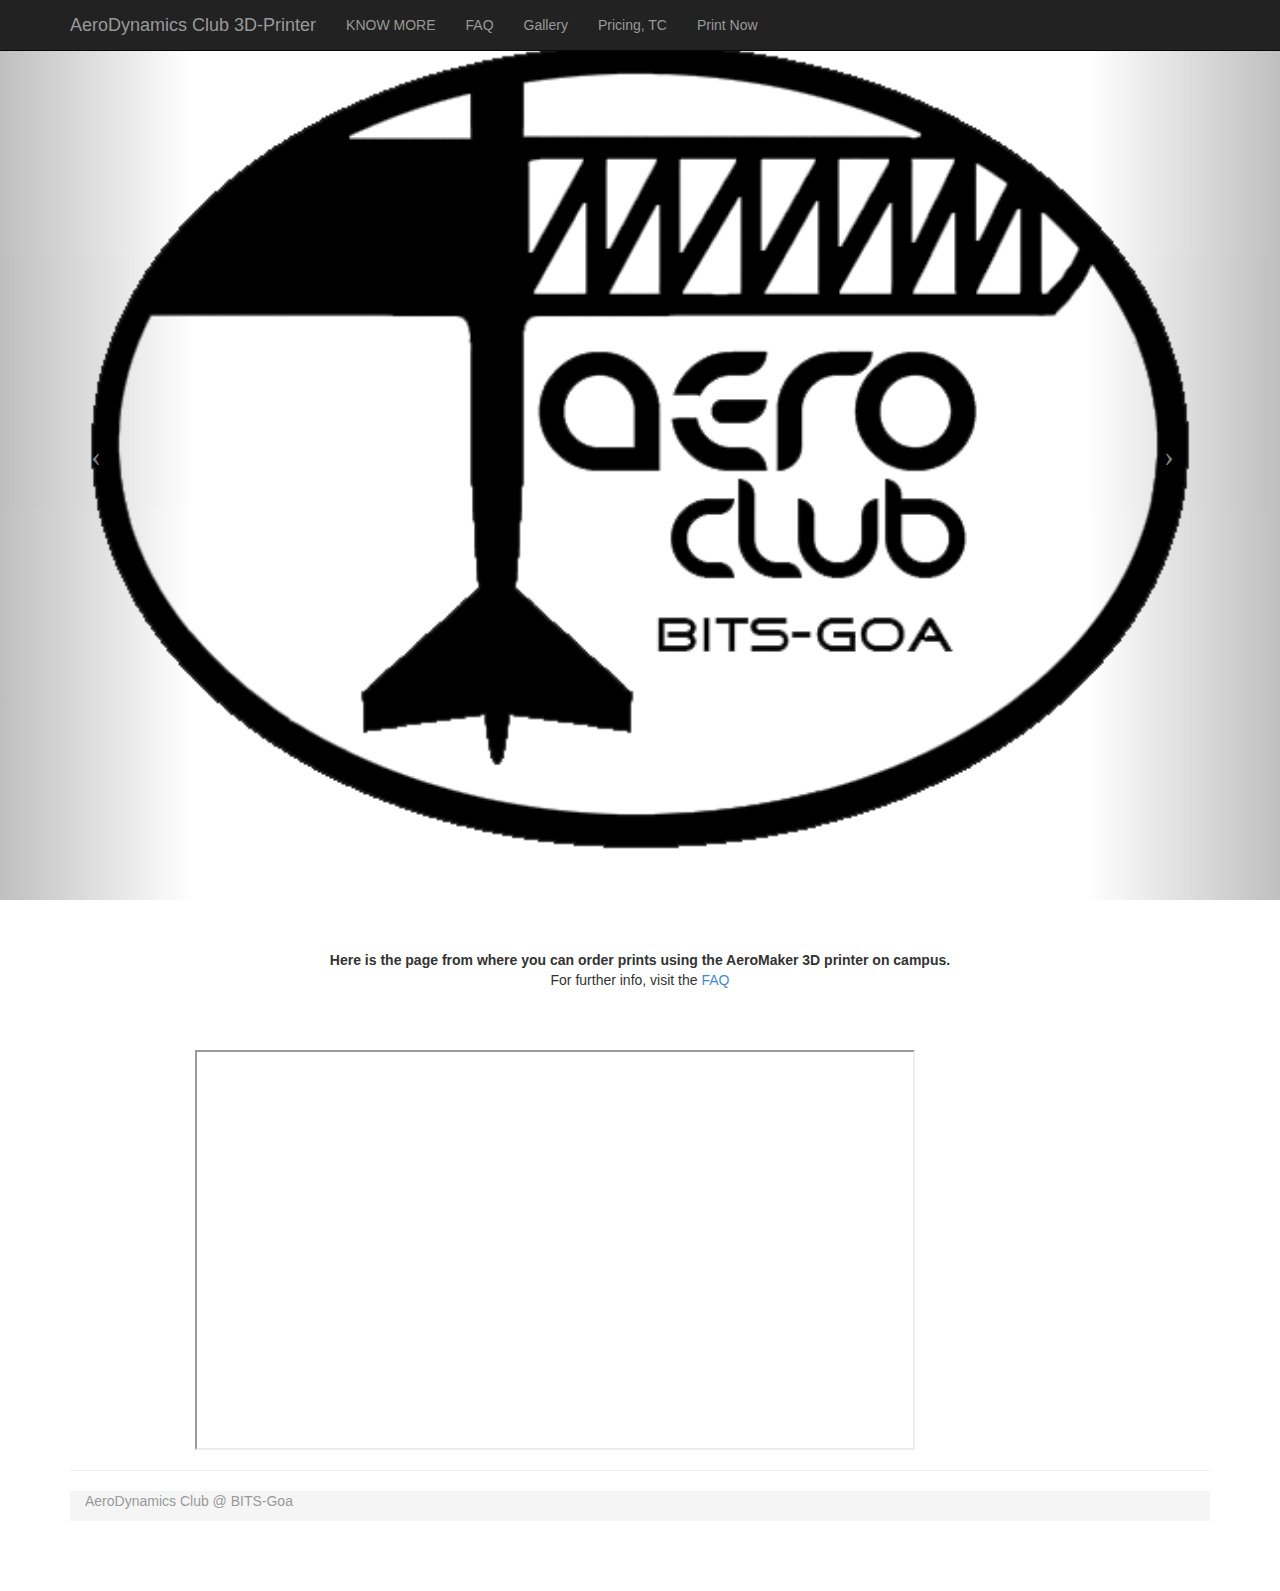
<file: index.html>
<!DOCTYPE html>
<html lang="en">

<head>
    <meta charset="utf-8">
    <meta name="viewport" content="width=device-width, initial-scale=1.0">
    <meta name="description" content="">
    <meta name="author" content="">
    <title>AeroDynamics Club 3D Printer</title>
    <link href="css/bootstrap.css" rel="stylesheet">
    <link href="css/style.css" rel="stylesheet">

</head>

<body>

    <nav class="navbar navbar-fixed-top navbar-inverse" role="navigation">
        <div class="container">
            <div class="navbar-header">
                <button type="button" class="navbar-toggle" data-toggle="collapse" data-target=".navbar-ex1-collapse">
                    <span class="sr-only">Toggle navigation</span>
                    <span class="icon-bar"></span>
                    <span class="icon-bar"></span>
                    <span class="icon-bar"></span>
                </button>
                <a class="navbar-brand" href="index.html">AeroDynamics Club 3D-Printer</a>
            </div>

            
            <div class="collapse navbar-collapse navbar-ex1-collapse">
                <ul class="nav navbar-nav">
                    <li><a href="know_more.html">KNOW MORE</a>
                    </li>
                    <li><a href="faqs.html">FAQ</a>
                    </li>
                    <li><a href="gallery.html">Gallery</a>
                    </li>
                    <li><a href="pricing.html">Pricing, TC</a>
                    </li>
                    <li><a href="print.html">Print Now</a>
                    </li>
                </ul>
            </div>
            
        </div>
        
    </nav>

    <div id="myCarousel" class="carousel slide">
        
        <ol class="carousel-indicators">
            <li data-target="#myCarousel" data-slide-to="0" class="active"></li>
            <li data-target="#myCarousel" data-slide-to="1"></li>
            <li data-target="#myCarousel" data-slide-to="2"></li>
        </ol>

        
        <div class="carousel-inner">
            <div class="item active">
                <div class="fill" style="background-image:url('aero.png');">
                </div>
                <div class="carousel-caption">
                    <h1></h1>
                </div>
            </div>
            <div class="item">
                <div class="fill" style="background-image:url('');"></div>
                <div class="carousel-caption">
                    <h1></h1>
                </div>
            </div>
            <div class="item">
                <div class="fill" style="background-image:url('');"></div>
                <div class="carousel-caption">
                    <h1>Caption 3</h1>
                </div>
            </div>
        </div>

        
        <a class="left carousel-control" href="#myCarousel" data-slide="prev">
            <span class="icon-prev"></span>
        </a>
        <a class="right carousel-control" href="#myCarousel" data-slide="next">
            <span class="icon-next"></span>
        </a>
    </div>

    <div class="container">

        <div class="row section">
            <!-- <div class="col-lg-12"> -->
                <div class="row clearfix">
        <div class="col-md-12 column shifter">
            <dl>
                <dt>
                    Here is the page from where you can order prints using the AeroMaker 3D printer on campus.
                </dt>
                <dd>For further info, visit the <a href="faqs.html">FAQ</a></dd>
                
            </dl>
        </div>
            
                <iframe width="720" height="400" align="left" id="if" marginwidth="200" src="//www.youtube.com/embed/TJ79wcu8hVU">
                </iframe>
<!--                 <iframe width="560" height="315" src="//www.youtube.com/embed/TJ79wcu8hVU" frameborder="0" allowfullscreen></ -->

            </div>
        <!-- </div> -->

        <hr>

        <footer>
            <div class="row">
                <div class="col-lg-12 text-muted">
                    <p>AeroDynamics Club @ BITS-Goa</p>
                </div>
            </div>
        </footer>

    </div>


    
    <script src="js/jquery-1.10.2.js"></script>
    <script src="js/bootstrap.js"></script>

    
    <script>
    $('.carousel').carousel({
        interval: 5000 //changes the speed
    })
    </script>
</body>

</html>
</file>
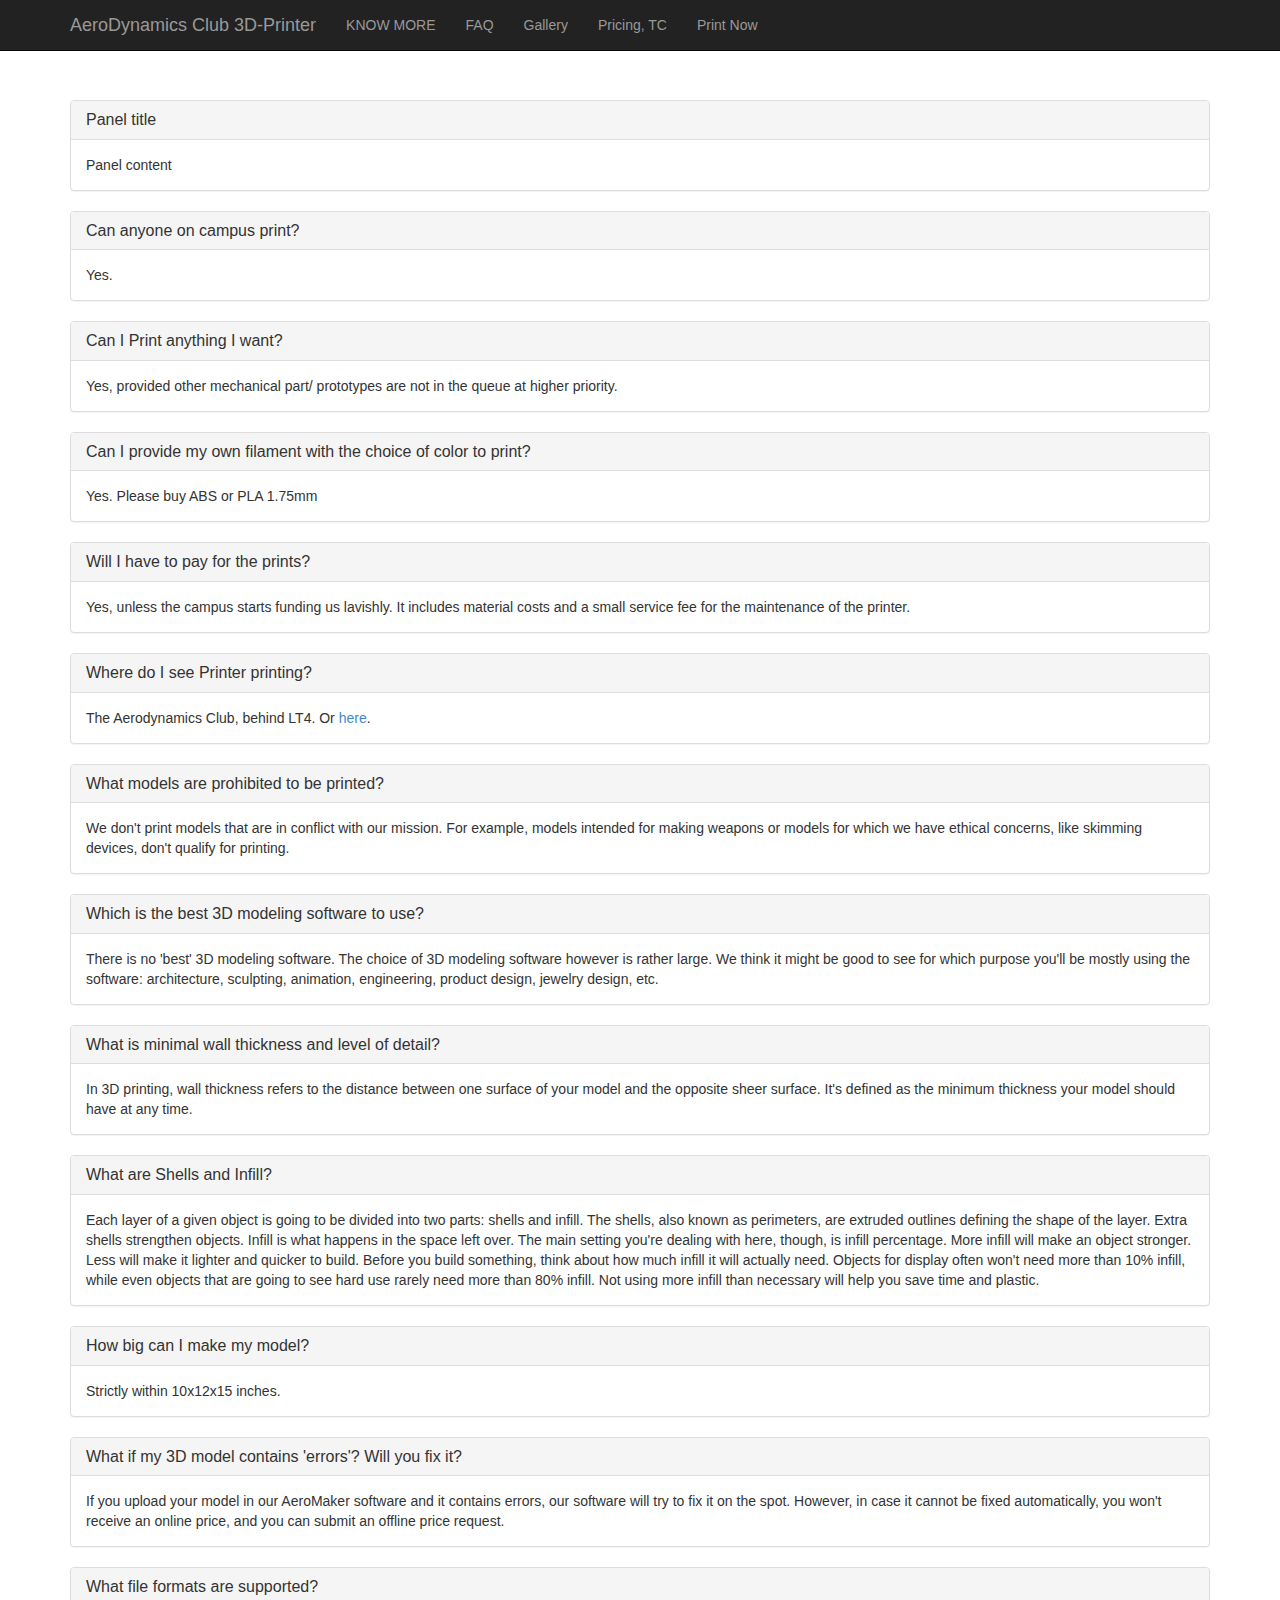
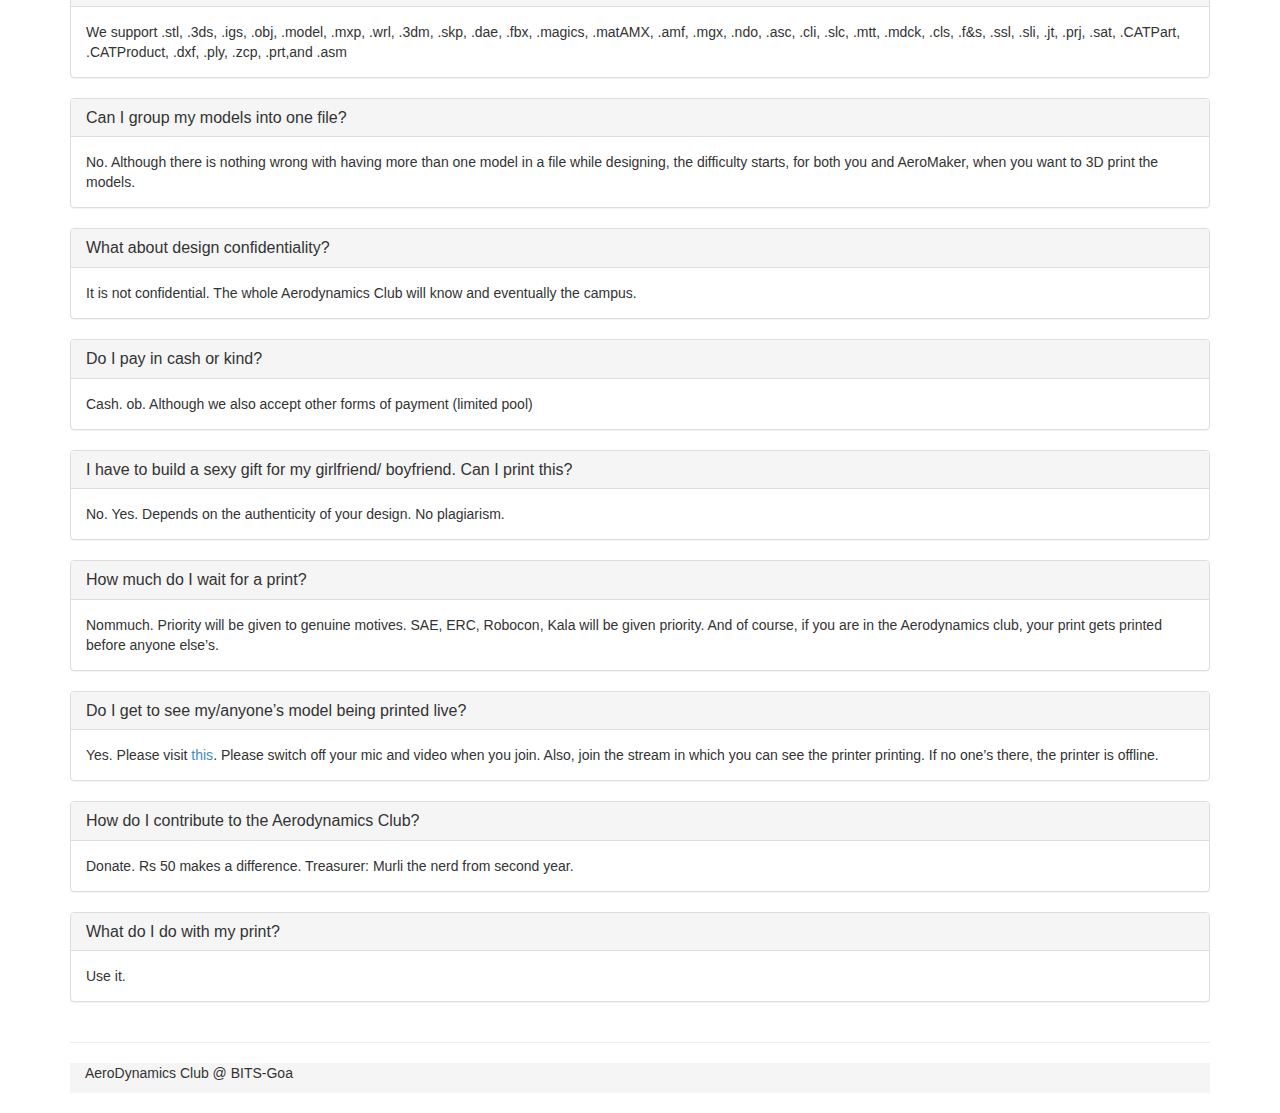
<file: faqs.html>
<!DOCTYPE html>
<html lang="en">

<head>
    <meta charset="utf-8">
    <meta name="viewport" content="width=device-width, initial-scale=1.0">
    <meta name="description" content="">
    <meta name="author" content="">
    <title>AeroDynamics Club 3D Printer</title>
    <link href="css/bootstrap.css" rel="stylesheet">
    <style type="text/css">

        body {
          margin-top: 100px;
        }

       footer {
          margin: 20px 0;
          background-color: #f5f5f5;
          padding-left: 15px;
          padding-right: 15px;
        }
    </style>
</head>

<body>

    <nav class="navbar navbar-fixed-top navbar-inverse" role="navigation">
        <div class="container">
            <div class="navbar-header">
                <button type="button" class="navbar-toggle" data-toggle="collapse" data-target=".navbar-ex1-collapse">
                    <span class="sr-only">Toggle navigation</span>
                    <span class="icon-bar"></span>
                    <span class="icon-bar"></span>
                    <span class="icon-bar"></span>
                </button>
                <a class="navbar-brand" href="index.html">AeroDynamics Club 3D-Printer</a>
            </div>

            
            <div class="collapse navbar-collapse navbar-ex1-collapse">
                <ul class="nav navbar-nav">
                    <li><a href="know.html">KNOW MORE</a>
                    </li>
                    <li><a href="faqs.html">FAQ</a>
                    </li>
                    <li><a href="gallery.html">Gallery</a>
                    </li>
                    <li><a href="pricing.html">Pricing, TC</a>
                    </li>
                    <li><a href="print.html">Print Now</a>
                    </li>
                </ul>
            </div>
            
        </div>
        
    </nav>

    <div class="container">

        <div class="row clearfix">
        <div class="col-md-12 column">
            <div class="panel panel-default">
                <div class="panel-heading">
                    <h3 class="panel-title">
                        Panel title
                    </h3>
                </div>
                <div class="panel-body">
                    Panel content
                </div>
            </div>
        </div>
    </div>


    <div class="row clearfix">
        <div class="col-md-12 column">
            <div class="panel panel-default">
                <div class="panel-heading">
                    <h3 class="panel-title">
                        Can anyone on campus print?
                    </h3>
                </div>
                <div class="panel-body">
                    Yes.
                </div>
            </div>
        </div>
    </div>
        
    <div class="row clearfix">
        <div class="col-md-12 column">
            <div class="panel panel-default">
                <div class="panel-heading">
                    <h3 class="panel-title">
                        Can I Print anything I want?
                    </h3>
                </div>
                <div class="panel-body">
                    Yes, provided other mechanical part/ prototypes are not in the queue at higher priority.
                </div>
            </div>
        </div>
    </div>


    <div class="row clearfix">
        <div class="col-md-12 column">
            <div class="panel panel-default">
                <div class="panel-heading">
                    <h3 class="panel-title">
                       Can I provide my own filament with the choice of color to print?
                    </h3>
                </div>
                <div class="panel-body">
                   Yes. Please buy ABS or PLA 1.75mm
                </div>
            </div>
        </div>
    </div>

    <div class="row clearfix">
        <div class="col-md-12 column">
            <div class="panel panel-default">
                <div class="panel-heading">
                    <h3 class="panel-title">
                       Will I have to pay for the prints?
                    </h3>
                </div>
                <div class="panel-body">
                   Yes, unless the campus starts funding us lavishly. It includes material costs and a small service fee for the maintenance of the printer.
                </div>
            </div>
        </div>
    </div>

    <div class="row clearfix">
        <div class="col-md-12 column">
            <div class="panel panel-default">
                <div class="panel-heading">
                    <h3 class="panel-title">
                       Where do I see Printer printing?
                    </h3>
                </div>
                <div class="panel-body">
                   The Aerodynamics Club, behind LT4. Or <a href="http://goo.gl/L80bYF">here</a>.
                </div>
            </div>
        </div>
    </div>

    <div class="row clearfix">
        <div class="col-md-12 column">
            <div class="panel panel-default">
                <div class="panel-heading">
                    <h3 class="panel-title">
                       What models are prohibited to be printed?
                    </h3>
                </div>
                <div class="panel-body">
                   We don't print models that are in conflict with our mission. For example, models intended for making weapons or models for which we have ethical concerns, like skimming devices, don't qualify for printing.
                </div>
            </div>
        </div>
    </div>

    <div class="row clearfix">
        <div class="col-md-12 column">
            <div class="panel panel-default">
                <div class="panel-heading">
                    <h3 class="panel-title">
                       Which is the best 3D modeling software to use?
                    </h3>
                </div>
                <div class="panel-body">
                   There is no 'best' 3D modeling software. The choice of 3D modeling software however is rather large. We think it might be good to see for which purpose you'll be mostly using the software: architecture, sculpting, animation, engineering, product design, jewelry design, etc.
                </div>
            </div>
        </div>
    </div>

    <div class="row clearfix">
        <div class="col-md-12 column">
            <div class="panel panel-default">
                <div class="panel-heading">
                    <h3 class="panel-title">
                       What is minimal wall thickness and level of detail?
                    </h3>
                </div>
                <div class="panel-body">
                   In 3D printing, wall thickness refers to the distance between one surface of your model and the opposite sheer surface. It's defined as the minimum thickness your model should have at any time.
                </div>
            </div>
        </div>
    </div>

    <div class="row clearfix">
        <div class="col-md-12 column">
            <div class="panel panel-default">
                <div class="panel-heading">
                    <h3 class="panel-title">
                       What are Shells and Infill?
                    </h3>
                </div>
                <div class="panel-body">
                   Each layer of a given object is going to be divided into two parts: shells and infill. The shells, also known as perimeters, are extruded outlines defining the shape of the layer. Extra shells strengthen objects. Infill is what happens in the space left over. The main setting you're dealing with here, though, is infill percentage. More infill will make an object stronger. Less will make it lighter and quicker to build. Before you build something, think about how much infill it will actually need. Objects for display often won't need more than 10% infill, while even objects that are going to see hard use rarely need more than 80% infill. Not using more infill than necessary will help you save time and plastic.
                </div>
            </div>
        </div>
    </div>

    <div class="row clearfix">
        <div class="col-md-12 column">
            <div class="panel panel-default">
                <div class="panel-heading">
                    <h3 class="panel-title">
                       How big can I make my model?
                    </h3>
                </div>
                <div class="panel-body">
                  Strictly within 10x12x15 inches.
                </div>
            </div>
        </div>
    </div>

    <div class="row clearfix">
        <div class="col-md-12 column">
            <div class="panel panel-default">
                <div class="panel-heading">
                    <h3 class="panel-title">
                       What if my 3D model contains 'errors'? Will you fix it?
                    </h3>
                </div>
                <div class="panel-body">
                  If you upload your model in our AeroMaker software and it contains errors, our software will try to fix it on the spot. However, in case it cannot be fixed automatically, you won't receive an online price, and you can submit an offline price request.
                </div>
            </div>
        </div>
    </div>

    <div class="row clearfix">
        <div class="col-md-12 column">
            <div class="panel panel-default">
                <div class="panel-heading">
                    <h3 class="panel-title">
                       What file formats are supported?
                    </h3>
                </div>
                <div class="panel-body">
                  We support .stl, .3ds, .igs, .obj, .model, .mxp, .wrl, .3dm, .skp, .dae, .fbx, .magics, .matAMX, .amf, .mgx, .ndo, .asc, .cli, .slc, .mtt, .mdck, .cls, .f&s, .ssl, .sli, .jt, .prj, .sat, .CATPart, .CATProduct, .dxf, .ply, .zcp, .prt,and .asm
                </div>
            </div>
        </div>
    </div>

    <div class="row clearfix">
        <div class="col-md-12 column">
            <div class="panel panel-default">
                <div class="panel-heading">
                    <h3 class="panel-title">
                       Can I group my models into one file?
                    </h3>
                </div>
                <div class="panel-body">
                  No. Although there is nothing wrong with having more than one model in a file while designing, the difficulty starts, for both you and AeroMaker, when you want to 3D print the models.
                </div>
            </div>
        </div>
    </div>

    <div class="row clearfix">
        <div class="col-md-12 column">
            <div class="panel panel-default">
                <div class="panel-heading">
                    <h3 class="panel-title">
                       What about design confidentiality?
                    </h3>
                </div>
                <div class="panel-body">
                  It is not confidential. The whole Aerodynamics Club will know and eventually the campus.
                </div>
            </div>
        </div>
    </div>


    <div class="row clearfix">
        <div class="col-md-12 column">
            <div class="panel panel-default">
                <div class="panel-heading">
                    <h3 class="panel-title">
                       Do I pay in cash or kind?
                    </h3>
                </div>
                <div class="panel-body">
                  Cash. ob. Although we also accept other forms of payment (limited pool)
                </div>
            </div>
        </div>
    </div>


    <div class="row clearfix">
        <div class="col-md-12 column">
            <div class="panel panel-default">
                <div class="panel-heading">
                    <h3 class="panel-title">
                       I have to build a sexy gift for my girlfriend/ boyfriend. Can I print this?
                    </h3>
                </div>
                <div class="panel-body">
                 No. Yes. Depends on the authenticity of your design. No plagiarism.
                </div>
            </div>
        </div>
    </div>


    <div class="row clearfix">
        <div class="col-md-12 column">
            <div class="panel panel-default">
                <div class="panel-heading">
                    <h3 class="panel-title">
                       How much do I wait for a print?
                    </h3>
                </div>
                <div class="panel-body">
                  Nommuch. Priority will be given to genuine motives. SAE, ERC, Robocon, Kala will be given priority. And of course, if you are in the Aerodynamics club, your print gets printed before anyone else’s.
                </div>
            </div>
        </div>
    </div>

    <div class="row clearfix">
        <div class="col-md-12 column">
            <div class="panel panel-default">
                <div class="panel-heading">
                    <h3 class="panel-title">
                       Do I get to see my/anyone’s model being printed live?
                    </h3>
                </div>
                <div class="panel-body">
                  Yes. Please visit <a href="http://goo.gl/L80bYF">this</a>. Please switch off your mic and video when you join. Also, join the stream in which you can see the printer printing. If no one’s there, the printer is offline.
                </div>
            </div>
        </div>
    </div>

    <div class="row clearfix">
        <div class="col-md-12 column">
            <div class="panel panel-default">
                <div class="panel-heading">
                    <h3 class="panel-title">
                       How do I contribute to the Aerodynamics Club?
                    </h3>
                </div>
                <div class="panel-body">
                  Donate. Rs 50 makes a difference. Treasurer: Murli the nerd from second year.
                </div>
            </div>
        </div>
    </div>

    <div class="row clearfix">
        <div class="col-md-12 column">
            <div class="panel panel-default">
                <div class="panel-heading">
                    <h3 class="panel-title">
                       What do I do with my print?
                    </h3>
                </div>
                <div class="panel-body">
                  Use it.
                </div>
            </div>
        </div>
    </div>
        <hr>

        <footer>
            <div class="row">
                <div class="col-lg-12">
                    <p>AeroDynamics Club @ BITS-Goa</p>
                </div>
            </div>
        </footer>

    </div>
    
    
    <script src="js/jquery-1.10.2.js"></script>
    <script src="js/bootstrap.js"></script>
</body>

</html>
</file>
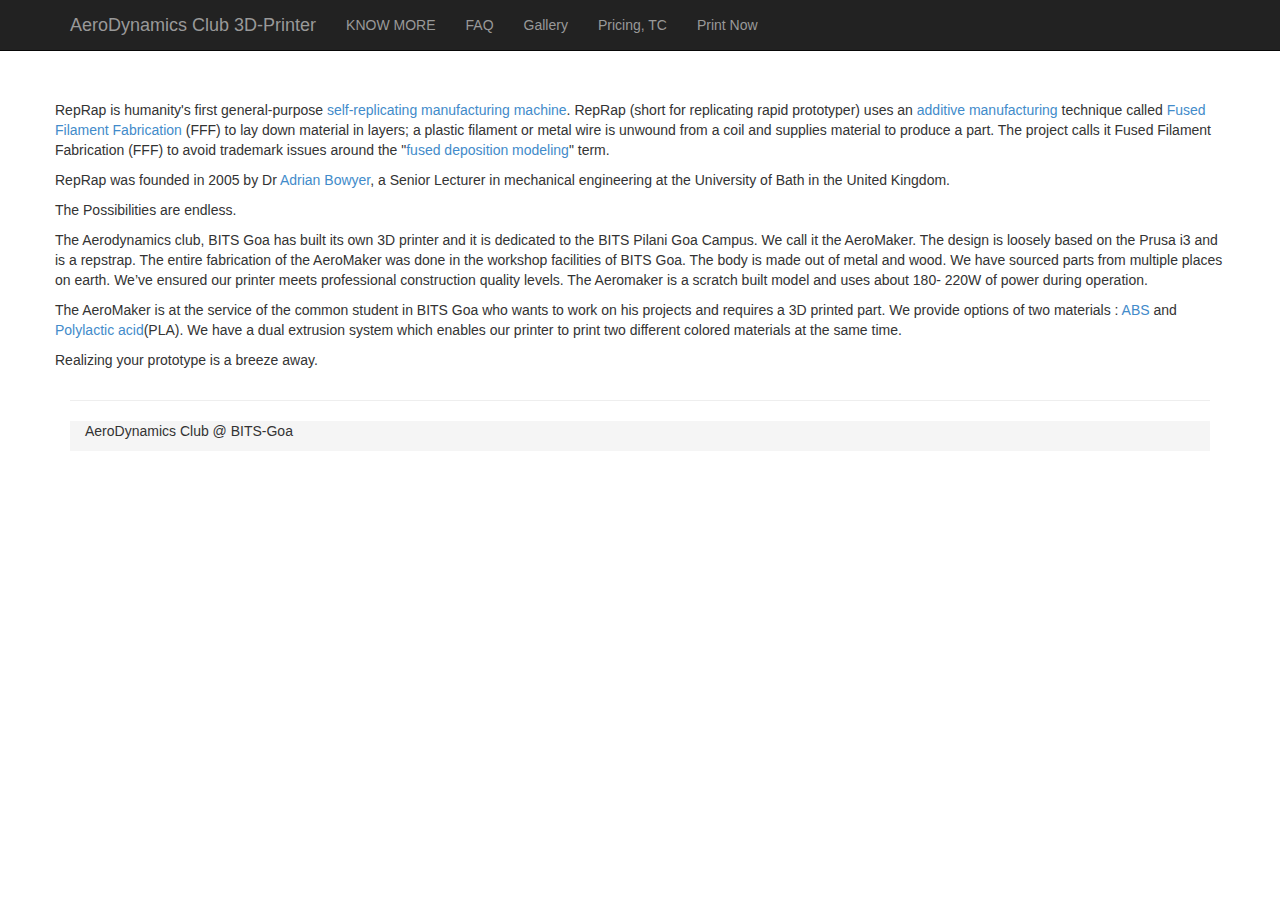
<file: know_more.html>
<!DOCTYPE html>
<html lang="en">

<head>
    <meta charset="utf-8">
    <meta name="viewport" content="width=device-width, initial-scale=1.0">
    <meta name="description" content="">
    <meta name="author" content="">
    <title>AeroDynamics Club 3D Printer</title>
    <link href="css/bootstrap.css" rel="stylesheet">
    <style type="text/css">

       body {
        margin-top: 100px;
        }

       footer {
          margin: 20px 0;
          background-color: #f5f5f5;
          padding-left: 15px;
          padding-right: 15px;
        }
    </style>
</head>

<body>

    <nav class="navbar navbar-fixed-top navbar-inverse" role="navigation">
        <div class="container">
            <div class="navbar-header">
                <button type="button" class="navbar-toggle" data-toggle="collapse" data-target=".navbar-ex1-collapse">
                    <span class="sr-only">Toggle navigation</span>
                    <span class="icon-bar"></span>
                    <span class="icon-bar"></span>
                    <span class="icon-bar"></span>
                </button>
                <a class="navbar-brand" href="index.html">AeroDynamics Club 3D-Printer</a>
            </div>

           
            <div class="collapse navbar-collapse navbar-ex1-collapse">
                <ul class="nav navbar-nav">
                    <li><a href="know_more.html">KNOW MORE</a>
                    </li>
                    <li><a href="faqs.html">FAQ</a>
                    </li>
                    <li><a href="gallery.html">Gallery</a>
                    </li>
                    <li><a href="pricing.html">Pricing, TC</a>
                    </li>
                    <li><a href="print.html">Print Now</a>
                    </li>
                </ul>
            </div>
            
        </div>
        
    </nav>

    <div class="container">

        <div class="row clearfix">
            <p>RepRap is humanity's first general-purpose <a href="http://en.wikipedia.org/wiki/Self-replicating_machine" target="_blank">self-replicating manufacturing machine</a>. RepRap (short for replicating rapid prototyper) uses an <a href="http://en.wikipedia.org/wiki/Additive_manufacturing" target="_blank">additive manufacturing</a> technique called <a href="http://en.wikipedia.org/wiki/Fused_Filament_Fabrication" target="_blank">Fused Filament Fabrication</a> (FFF) to lay down material in layers; a plastic filament or metal wire is unwound from a coil and supplies material to produce a part. The project calls it Fused Filament Fabrication (FFF) to avoid trademark issues around the "<a href="http://en.wikipedia.org/wiki/Fused_deposition_modeling" target="_blank">fused deposition modeling</a>" term.
            </p>
            <p>RepRap was founded in 2005 by Dr <a href="http://en.wikipedia.org/wiki/Adrian_Bowyer" target="_blank">Adrian Bowyer</a>, a Senior Lecturer in mechanical engineering at the University of Bath in the United Kingdom.</p>
            <p>The Possibilities are endless.</p>
            <p>The Aerodynamics club, BITS Goa has built its own 3D printer and it is dedicated to the BITS Pilani Goa Campus. We call it the AeroMaker. The design is loosely based on the Prusa i3 and is a repstrap. The entire fabrication of the AeroMaker was done in the workshop facilities of BITS Goa. The body is made out of metal and wood. We have sourced parts from multiple places on earth. We’ve ensured our printer meets professional construction quality levels. The Aeromaker is a scratch built model and uses about 180- 220W of power during operation.</p>
            <p>The AeroMaker is at the service of the common student in BITS Goa who wants to work on his projects and requires a 3D printed part. We provide options of two materials : <a href="https://en.wikipedia.org/wiki/Acrylonitrile_butadiene_styrene" taget="_blank">ABS</a> and <a href="http://en.wikipedia.org/wiki/Polylactic_acid" target="_blank">Polylactic acid</a>(PLA). We have a dual extrusion system which enables our printer to print two different colored materials at the same time.</p>
            <p>Realizing your prototype is a breeze away.</p>

            



        </div>

        <hr>

        <footer>
            <div class="row">
                <div class="col-lg-12">
                    <p>AeroDynamics Club @ BITS-Goa</p>
                </div>
            </div>
        </footer>

    </div>
    
    
    <script src="js/jquery-1.10.2.js"></script>
    <script src="js/bootstrap.js"></script>
</body>

</html>
</file>
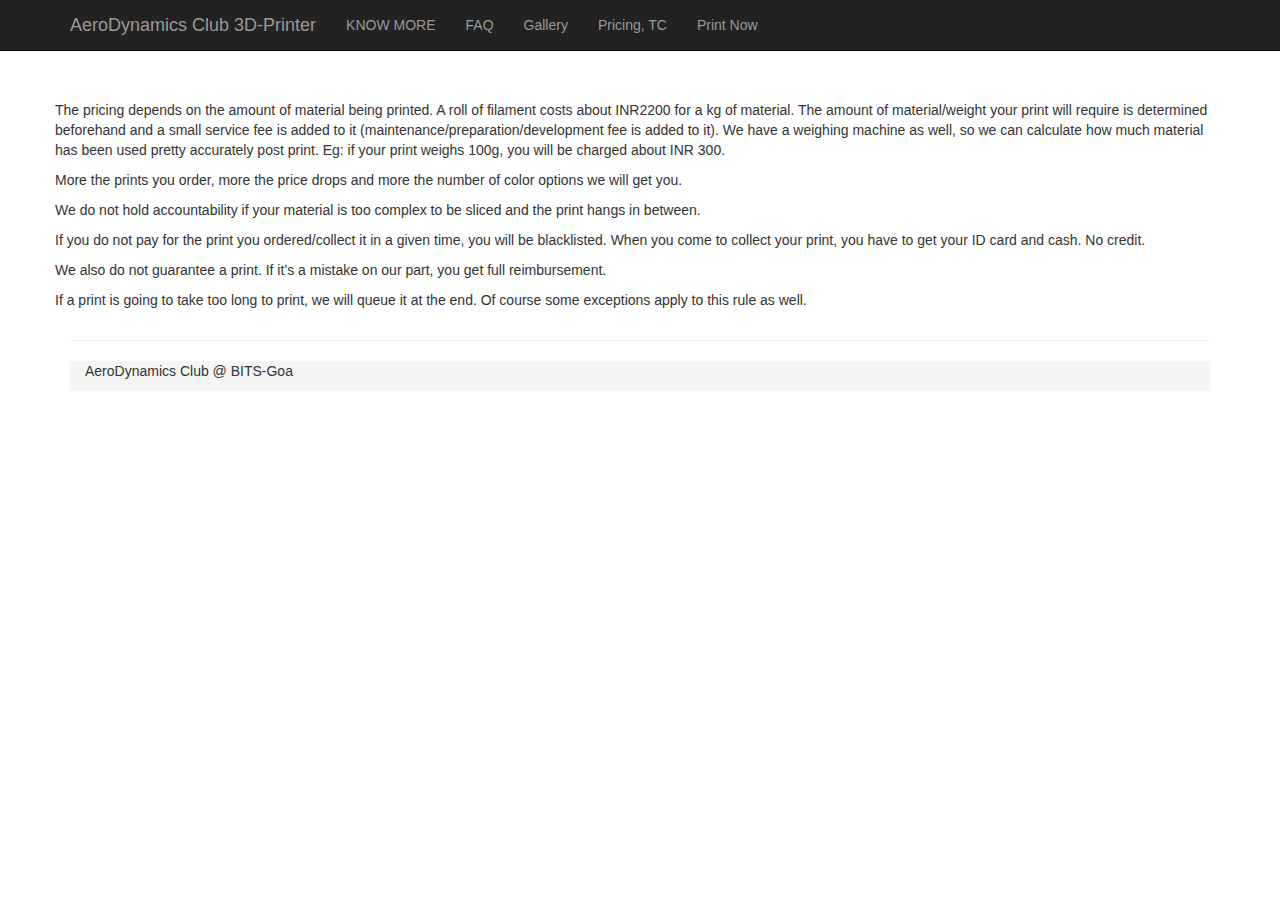
<file: pricing.html>
<!DOCTYPE html>
<html lang="en">

<head>
    <meta charset="utf-8">
    <meta name="viewport" content="width=device-width, initial-scale=1.0">
    <meta name="description" content="">
    <meta name="author" content="">
    <title>AeroDynamics Club 3D Printer</title>
    <link href="css/bootstrap.css" rel="stylesheet">
    <style type="text/css">

        body {
            margin-top: 100px;
        }

       footer {
          margin: 20px 0;
          background-color: #f5f5f5;
          padding-left: 15px;
          padding-right: 15px;
        }
    </style>
</head>

<body>

    <nav class="navbar navbar-fixed-top navbar-inverse" role="navigation">
        <div class="container">
            <div class="navbar-header">
                <button type="button" class="navbar-toggle" data-toggle="collapse" data-target=".navbar-ex1-collapse">
                    <span class="sr-only">Toggle navigation</span>
                    <span class="icon-bar"></span>
                    <span class="icon-bar"></span>
                    <span class="icon-bar"></span>
                </button>
                <a class="navbar-brand" href="index.html">AeroDynamics Club 3D-Printer</a>
            </div>

            
            <div class="collapse navbar-collapse navbar-ex1-collapse">
                <ul class="nav navbar-nav">
                    <li><a href="know_more.html">KNOW MORE</a>
                    </li>
                    <li><a href="faqs.html">FAQ</a>
                    </li>
                    <li><a href="gallery.html">Gallery</a>
                    </li>
                    <li><a href="pricing.html">Pricing, TC</a>
                    </li>
                    <li><a href="print.html">Print Now</a>
                    </li>
                </ul>
            </div>
            
        </div>
        
    </nav>

    <div class="container">
  
        <div class="row clearfix">
        <p>The pricing depends on the amount of material being printed. A roll of filament costs about INR2200 for a kg of material. The amount of material/weight your print will require is determined beforehand and a small service fee is added to it (maintenance/preparation/development fee is added to it). We have a weighing machine as well, so we can calculate how much material has been used pretty accurately post print. Eg: if your print weighs 100g, you will be charged about INR 300.
        </p>

        <p>More the prints you order, more the price drops and more the number of color options we will get you.</p>

        <p>We do not hold accountability if your material is too complex to be sliced and the print hangs in between.</p>

        <p>If you do not pay for the print you ordered/collect it in a given time, you will be blacklisted. When you come to collect your print, you have to get your ID card and cash. No credit.</p>

        <p>We also do not guarantee a print. If it’s a mistake on our part, you get full reimbursement.</p>

        <p>If a print is going to take too long to print, we will queue it at the end. Of course some exceptions apply to this rule as well.</p>

        </div>

    

        <hr>

        <footer>
            <div class="row">
                <div class="col-lg-12">
                    <p>AeroDynamics Club @ BITS-Goa</p>
                </div>
            </div>
        </footer>

    </div>
    
    
    <script src="js/jquery-1.10.2.js"></script>
    <script src="js/bootstrap.js"></script>
</body>

</html>
</file>
<file: css/style.css>
html, body {
	height:100%;
}

.carousel,
.item,
.active {
	height:100%;
}

.carousel-inner {
	height:100%;
}

.fill {
	width:100%;
	height:100%;
	background-position: center;
	background-size: cover;
}

.section {
	margin: 50px 0;
}

footer {
	margin: 20px 0;
	background-color: #f5f5f5;
	padding-left: 15px;
  	padding-right: 15px;
}

#if {
	margin-top: 40px;
	margin-left: 140px;
}

.shifter {
	/*margin-left: 70px;*/
	text-align: center;
}
</file>
